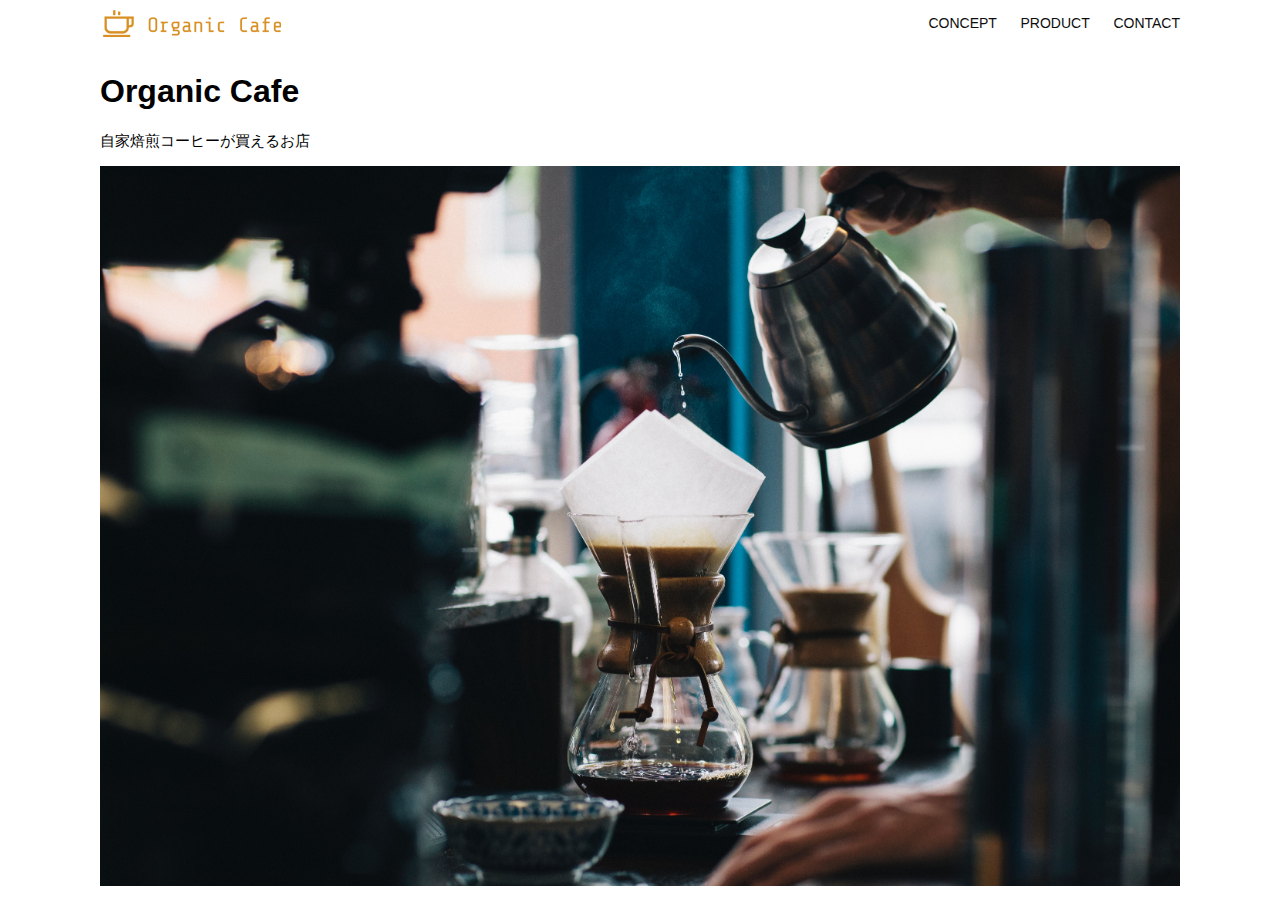
<file: html-css-kadai_013/index.html>
<!DOCTYPE html>
<html>
  <head>
    <title>Organic Cafe</title>
    <meta charset="UTF-8" />
    <meta name="description" content="自家焙煎のコーヒーがお家で楽しめるOrganic Cafe"/>
    <meta name="viewport" content="width=device-width, initial-scale=1.0" />
    <link rel="stylesheet" href="style.css" />
  </head>
  <body>
    <!-- ヘッダー -->
    <header>
      <!-- ロゴ -->
      <a href="index.html" id="logo"><img src="images/logo.png" alt="トップページに戻る"/></a>

      <!-- PC用ナビゲーション -->
      <nav id="nav-pc">
        <a href="index.html#concept">CONCEPT</a>
        <a href="index.html#product">PRODUCT</a>
        <a href="index.html#contact">CONTACT</a>
      </nav>

      <img id="menu-sp" src="images/button-menu.png" alt="ナビゲーションを開く" onclick="document.getElementById('nav-sp').style.display = 'block'">

      <nav id="nav-sp">
        <img id="close" src="images/button-close.png" alt="ナビゲーションを閉じる" onclick="document.getElementById('nav-sp').style.display = 'none'">
        <a id="logo-sp" href="index.html" onclick="document.getElementById('nav-sp').style.display = 'none'">
          <img src="images/logo-sp.png" alt="トップページに戻る"></a>
        <a class="menu" href="index.html#concept" onclick="document.getElementById('nav-sp').style.display = 'none'">COCEPT</a>
        <a class="menu" href="index.html#product" onclick="document.getElementById('nav-sp').style.display = 'none'">PRODUCT</a>
        <a class="menu" href="index.html#contact" onclick="document.getElementById('nav-sp').style.display = 'none'">CONTACT</a>
      </nav>

  </header>

<!--======== 後略 ========-->

    </header>

    <main>
      <article>
        <!-- メインビジュアル -->
        <section id="main-visual">
          <div id="main-message">
            <h1>Organic Cafe</h1>
            <p>自家焙煎コーヒーが買えるお店</p>
          </div>
          <img src="images/main-image.jpg" alt="コーヒーをハンドドリップで淹れる画像"/>
        </section>
      </article>
    </main>
  </body>
</html>
</file>
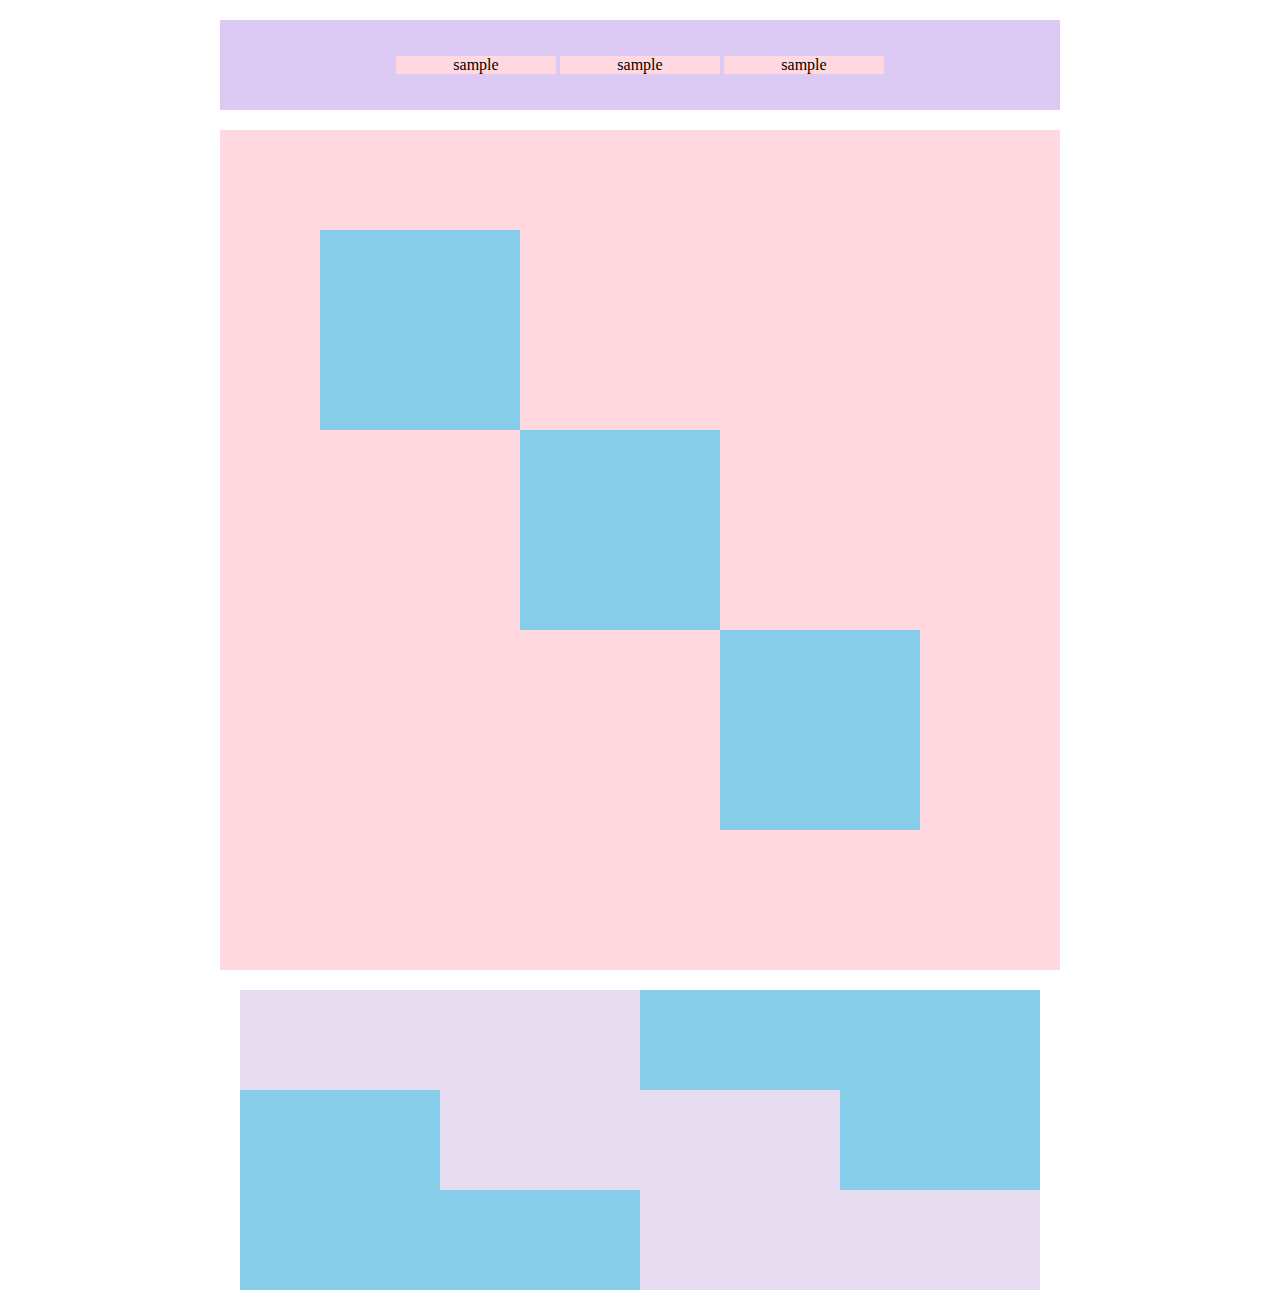
<file: kadai_018/kadai_018.html>
<!DOCTYPE html>
 <html>
   <head>
      <title>18章課題</title>
      <meta name="description" content="このページは18章の課題です。">
      <meta charset="UTF-8">
      <link rel="stylesheet" href="style.css">
   </head>

   <body>
      <div id="top">
         <p class="top-child">sample</p>
         <p class="top-child">sample</p>
         <p class="top-child">sample</p>
      </div>

      <div id="middle">
         <div id="middle-child01"></div>
         <div id="middle-child02"></div>
         <div id="middle-child03"></div>
      </div>

      <div id="bottom">
         <div id="bottom-child01"></div>
         <div id="bottom-child02"></div>
         <div id="bottom-child03"></div>
      </div>

   </body>
</file>
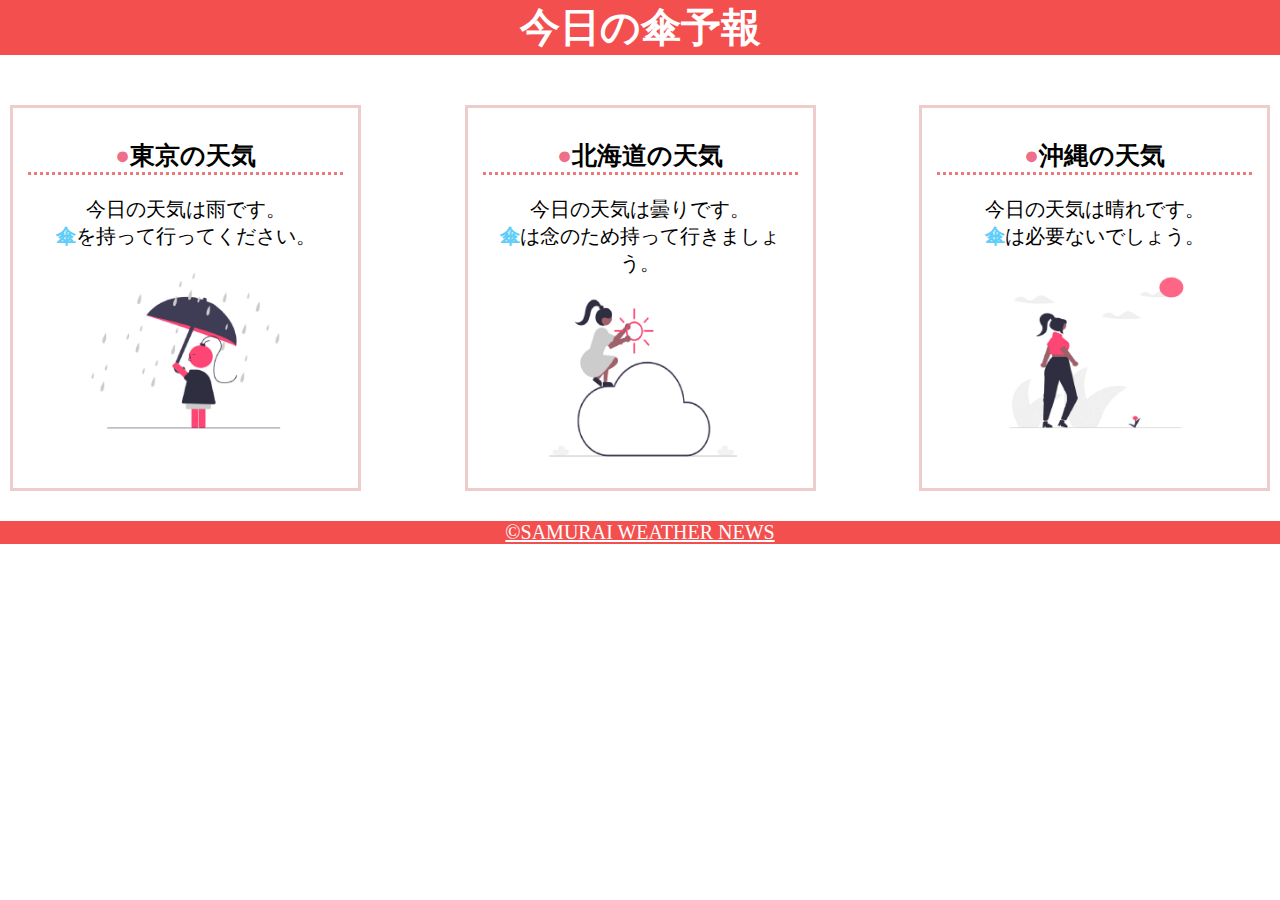
<file: kadai_022/kadai_022.html>
<!DOCTYPE html>
 <html>
   <head>
      <title>22章課題</title>
      <meta name="description" content="このページは22章の課題です。">
      <meta charset="UTF-8">
      <meta name="viewport" content="width=device-width, initial-scale=1.0">
      <link rel="stylesheet" href="style.css">
   </head>

   <body>
     <header>
        <h1>今日の傘予報</h1>
     </header>

     <main>
        <div id="parent">
            <div class="contents">
                <h2>東京の天気</h2>
                <p>今日の天気は雨です。</p>
                <p>傘を持って行ってください。</p>
                <img src="./images/rainy.png">
            </div>
            <div class="contents">
                <h2>北海道の天気</h2>
                <p>今日の天気は曇りです。</p>
                <p>傘は念のため持って行きましょう。</p>
                <img src="./images/cloudy.png">
            </div>
            <div class="contents">
                <h2>沖縄の天気</h2>
                <p>今日の天気は晴れです。</p>
                <p>傘は必要ないでしょう。</p>
                <img src="./images/sunny.png">
            </div>
        </div>
     </main>

     <footer>
        <a href="https://www.sejuku.net/corp/">&copy;SAMURAI WEATHER NEWS</a>
    
     </footer>

   </body>

 </html>
</file>
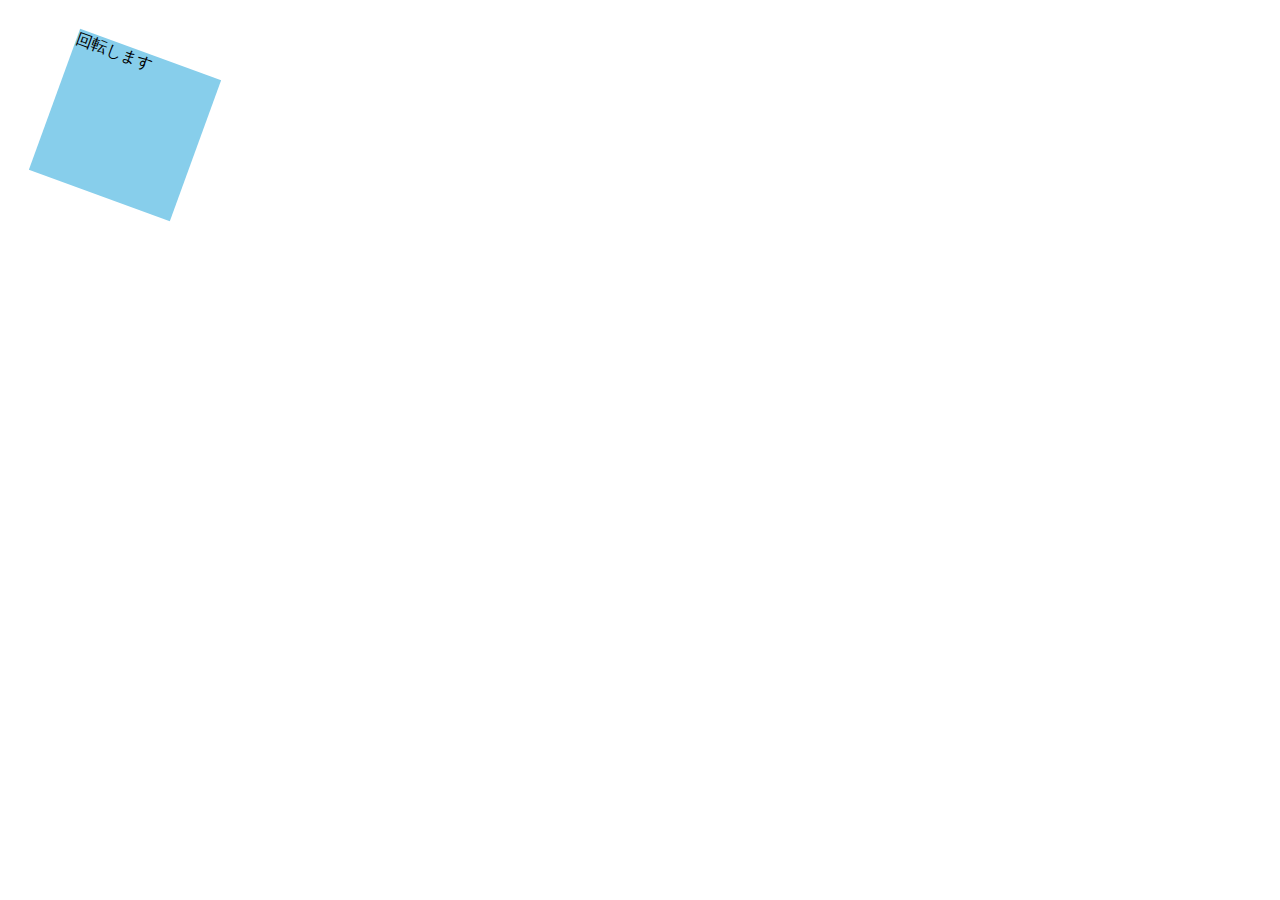
<file: kadai_mdn_css/mdn.html>
<!DOCTYPE html>
<html>

  <head>
     <style>
         div {
            position: absolute;
            left: 50px;
            top: 50px;
            width: 150px;
            height: 150px;
            background-color: skyblue;
            transform:rotate(20deg);
         }
     </style>
  </head>

  <body>
     <div>回転します</div>
  </body>

</html>
</file>
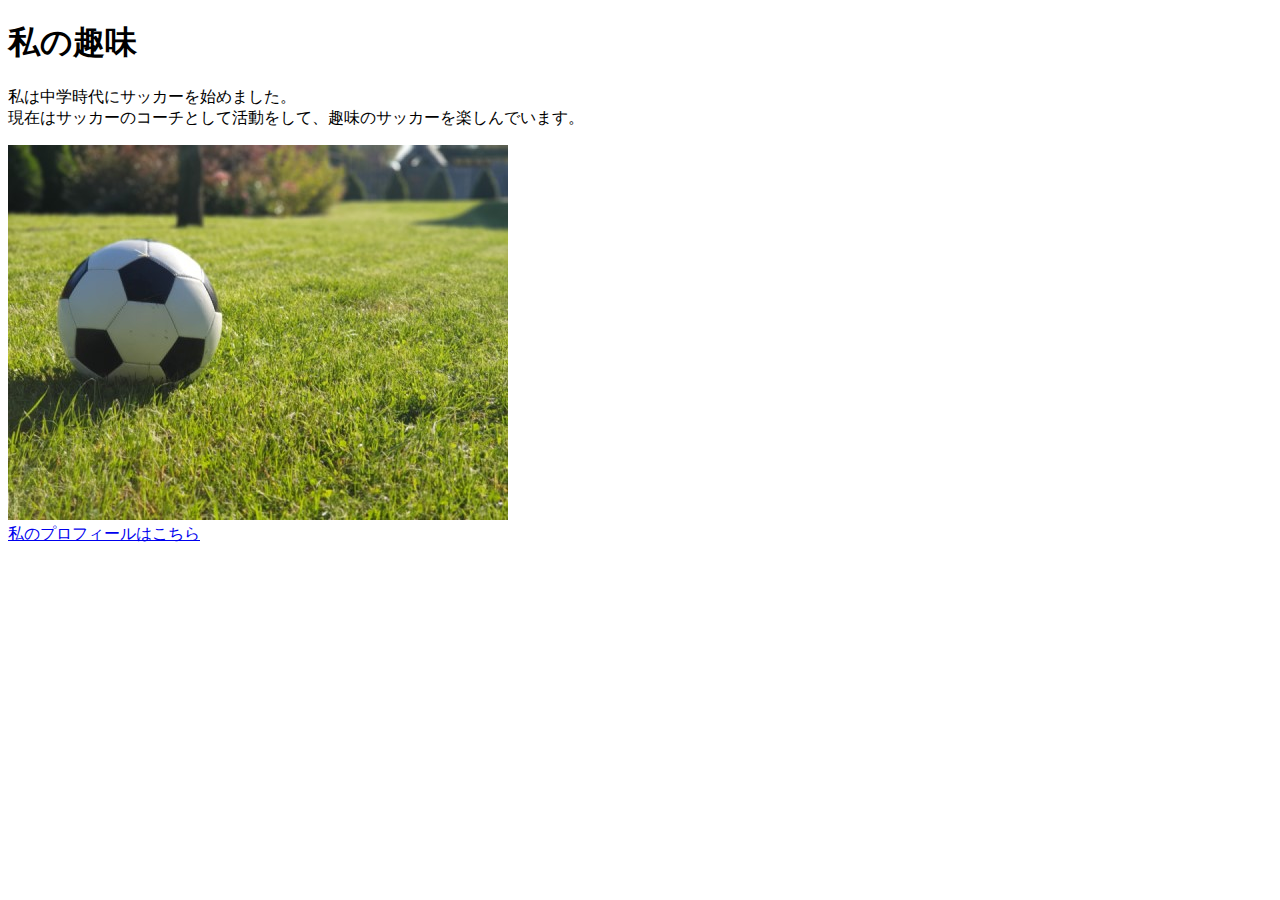
<file: kadai_005/html/kadai_005.html>
<!DOCTYPE html>
 <html>
    <head>
        <title>5章課題</title>
         <meta name="description" content="このページは5章の課題です。">
         <meta charset="utf-8">
    </head>
    
    <body>
        <h1>私の趣味</h1>
        <p>私は中学時代にサッカーを始めました。<br>
        現在はサッカーのコーチとして活動をして、趣味のサッカーを楽しんでいます。</p>
         <img src="../images/sample.jpg">
        <br>
         <a href="https://twitter.com/samuraijuku">私のプロフィールはこちら</a> 
    </body>
 </html>
</file>
<file: html-css-kadai_013/style.css>
/* PC、スマホ共通スタイル */
body {
  font-family: "Source Sans Pro", "Hiragino Kaku Gothic ProN", Meiryo, Arial,
    sans-serif;
}

p {
  font-size: 15px;
}

#main-visual>img {
  width: 100%;
}

/*================
PC用のスタイル 
=================*/
@media screen and (min-width: 768px) {
  /* 横幅設定 */
  body {
    max-width: 1080px;
    min-width: 960px;
    margin: 0 auto 0 auto;
  }

  /* ヘッダー */
  header {
    display: flex;
    justify-content: space-between;
  }

  /* ナビゲーションのレイアウト */
  #nav-pc {
    text-align: right;
    font-size: 14px;
    padding-top: 15px;
  }

  /* ナビゲーションのリンクの装飾設定 */
  #nav-pc>a {
    text-decoration: none;
    margin-left: 20px;
  }

  #nav-pc>a:link {
    color: #0d0d0d;
  }

  #nav-pc>a:visited {
    color: #0d0d0d;
  }

  #nav-pc>a:hover {
    color: #0d0d0d;
    text-decoration: underline;
  }

  #nav-pc>a:active {
    color: #0d0d0d;
  }

  #menu-sp{
    display:none;
  }

  #nav-sp{
    display:none;
  }
}

@media screen and (max-width: 767px){
  body{
    min-width:375px;
    margin:0;
  }

  #nav-pc{
    display:none;
  }

  #menu-sp{
    float:right;
    padding:0;
  }

  #nav-sp{
    background-color:#ce933e;
    position:absolute;
    left:0;
    top:0;
    height:100%;
    width:100%;
    display:none;
    z-index:100;
  }

  #close{
    position:absolute;
    top:20px;
    right:20px;
  }

  #logo-sp{
    margin:80px 0 30px 20px;
  }

  #nav-sp>a{
    display:block;
  }

  #nav-sp>a:link{
    color:#ffffff;
  }

  #nav-sp>a:visited{
    color:#ffffff;
  }

  #nav-sp>a:hover{
    color:#ffffff;
  }

  #nav-sp>a:hover{
    text-decoration:underline;
  }

  #nav-sp>a:active{
    color:#ffffff;
  }

  #nav-sp>.menu{
    text-decoration:none;
    display:block;
    margin:0 20px 0 20px;
    height:44px;
    font-size:16px;
    background-image:url("images/arrow.png");
    background-repeat:no-repeat;
    background-position:right top;
  }

}
</file>
<file: kadai_018/style.css>
#top{
    width:800px;
    background-color:#dcc9f4;
    padding:20px;
    margin:20px;
    margin-left:auto;
    margin-right:auto;
    text-align:center;
}

.top-child{
    width:20%;
    background-color:#ffd9df;
    display:inline-block;
    text-align:center;
}
#middle{
    width:800px;
    height:800px;
    background-color:#ffd9df;
    padding:20px;
    margin:20px;
    margin-left:auto;
    margin-right:auto;
    position:relative;
}

#middle-child01{
    width:200px;
    height:200px;
    background-color:#87ceeb;
    position:absolute;
    top:100px;
    left:100px;
}

#middle-child02{
    width:200px;
    height:200px;
    background-color:#87ceeb;
    position:absolute;
    top:300px;
    left:300px;
}


#middle-child03{
    width:200px;
    height:200px;
    background-color:#87ceeb;
    position:absolute;
    top:500px;
    left:500px;
}

#bottom{
    width:800px;
    height:300px;
    margin-left:auto;
    margin-right:auto;
    background-color:#87ceeb;
    position:relative;
}

#bottom-child01{
    width:400px;
    height:100px;
    background-color:#e5dcf0;
}

#bottom-child02{
    width:400px;
    height:100px;
    background-color:#e5dcf0;
    position:absolute;
    left:200px;
}

#bottom-child03{
    width:400px;
    height:100px;
    background-color:#e5dcf0;
    position:absolute;
    left:400px;
    bottom:0;
}
</file>
<file: kadai_022/style.css>
html{
    font-size:20px
}

h1{
    margin:0;
    margin-bottom:20px;
    background-color:rgb(244, 79, 79);
    margin-left:auto;
    margin-right:auto;
    text-align:center;
    color:rgb(255, 255, 255);
}

p{
    margin:0;
}

body{
    margin:0;
}

main{
    padding:10px

}

#parent{
    display:flex;
    flex-wrap:wrap;
    justify-content:space-between;

}

.contents{
    border-style:solid;
    border-color:rgb(238, 204, 204);
    border-width:3px;
    flex-basis:25%;
    padding-top:10px;
    padding-bottom:10px;
    padding-left:15px;
    padding-right:15px;
    margin-top:20px;
    margin-bottom:20px;
    margin-left:0;
    margin-right:0;
    text-align:center;

}

h2{
    font-size:25px;
    border-bottom:3px dotted rgb(236, 122, 122);
}

h2::before{
    content:"●";
    color:rgb(239, 111, 139);
}

p:nth-child(3)::first-letter{
    font-weight:bold;
    color:rgb(97, 206, 249);
}

.contents img{
    margin-top:10px;
    margin-bottom:10px;
    margin-left:0;
    margin-right:0;
    width:70%;
}

footer{
    background-color:rgb(244, 79, 79);
    text-align:center;
}

a{
    color:rgb(255, 255, 255);
}

a:visited{
    color:rgb(193, 234, 251);
}

a:hover{
    color:rgb(245, 178, 168);
}

@media screen and (max-width: 768px){
    h2{
        font-size:30px;
    }
    p{
        font-size:25px;
    }
    #parent{
        display:flex;
        flex-direction:column;
    }

}
</file>
